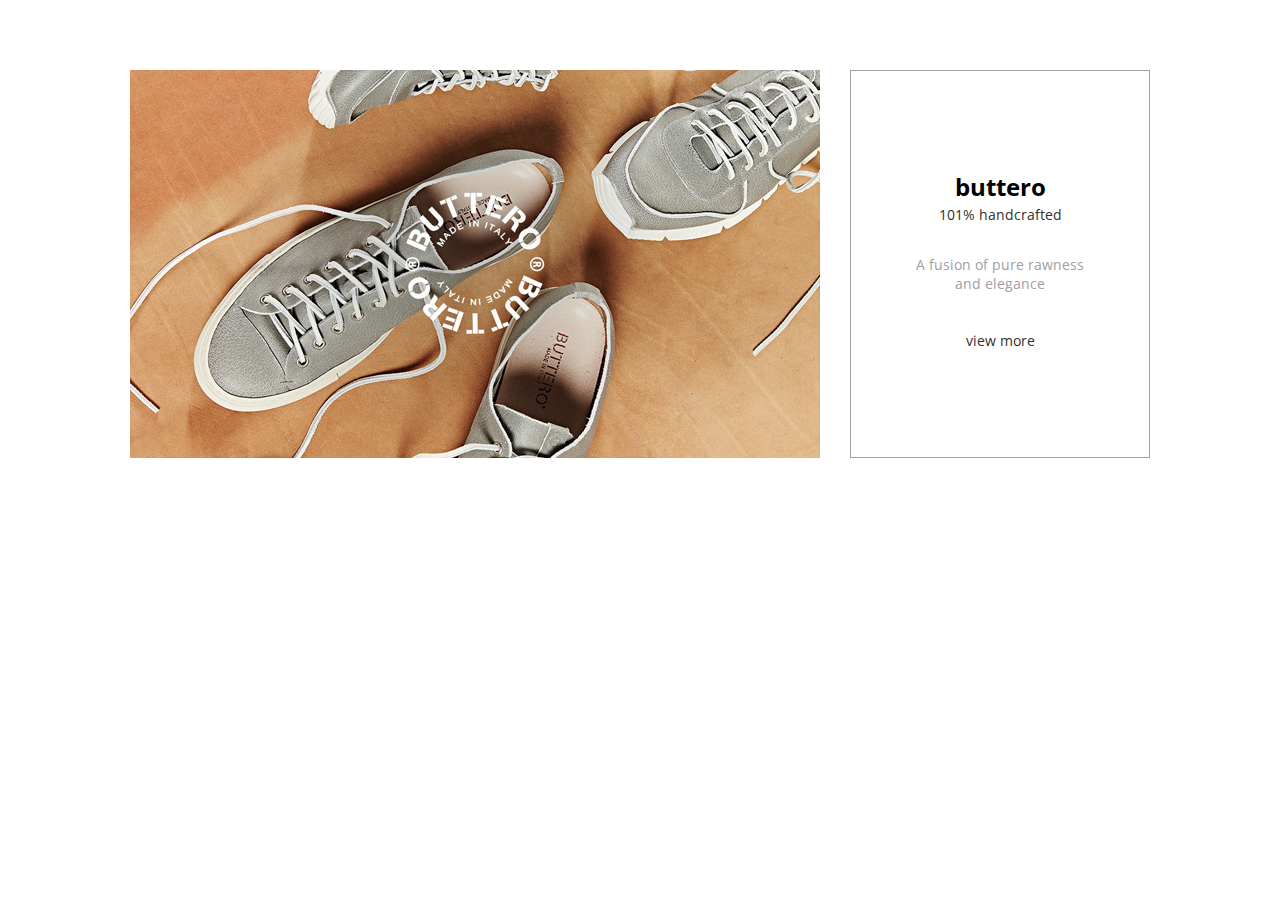
<file: hover/index.html>
<!DOCTYPE html>
<html lang="ko">
<head>
<title>W concept</title>
<meta charset="utf-8">
<meta name="viewport" content="width=device-width, initial-scale=1.0, maximum-scale=1">
<link rel="stylesheet" href="https://fonts.googleapis.com/css2?family=Open+Sans:wght@300;400;600;700;800&display=swap">
<link rel="stylesheet" href="https://fonts.googleapis.com/css2?family=Noto+Sans+KR:wght@100;300;400;500;600&display=swap">
<link rel="stylesheet" href="css/reset.css">
<link rel="stylesheet" href="css/style.css">
</head>

<body>
<div class="container">
	<section id="section1">
		<div class="content_top">
			<a href="" class="buttero_img"><img src="images/buttero.jpg" alt="buttero"></a>
			<a href="" class="buttero_txt">
				<div class="inner">
					<h4>buttero</h4>
					<span>101% handcrafted</span>
					<p>A fusion of pure rawness<br>and elegance</p>
					<span class="button">view more</span>
				</div>
			</a>
		</div>
	</section>
</div>
</body>
</html>
</file>
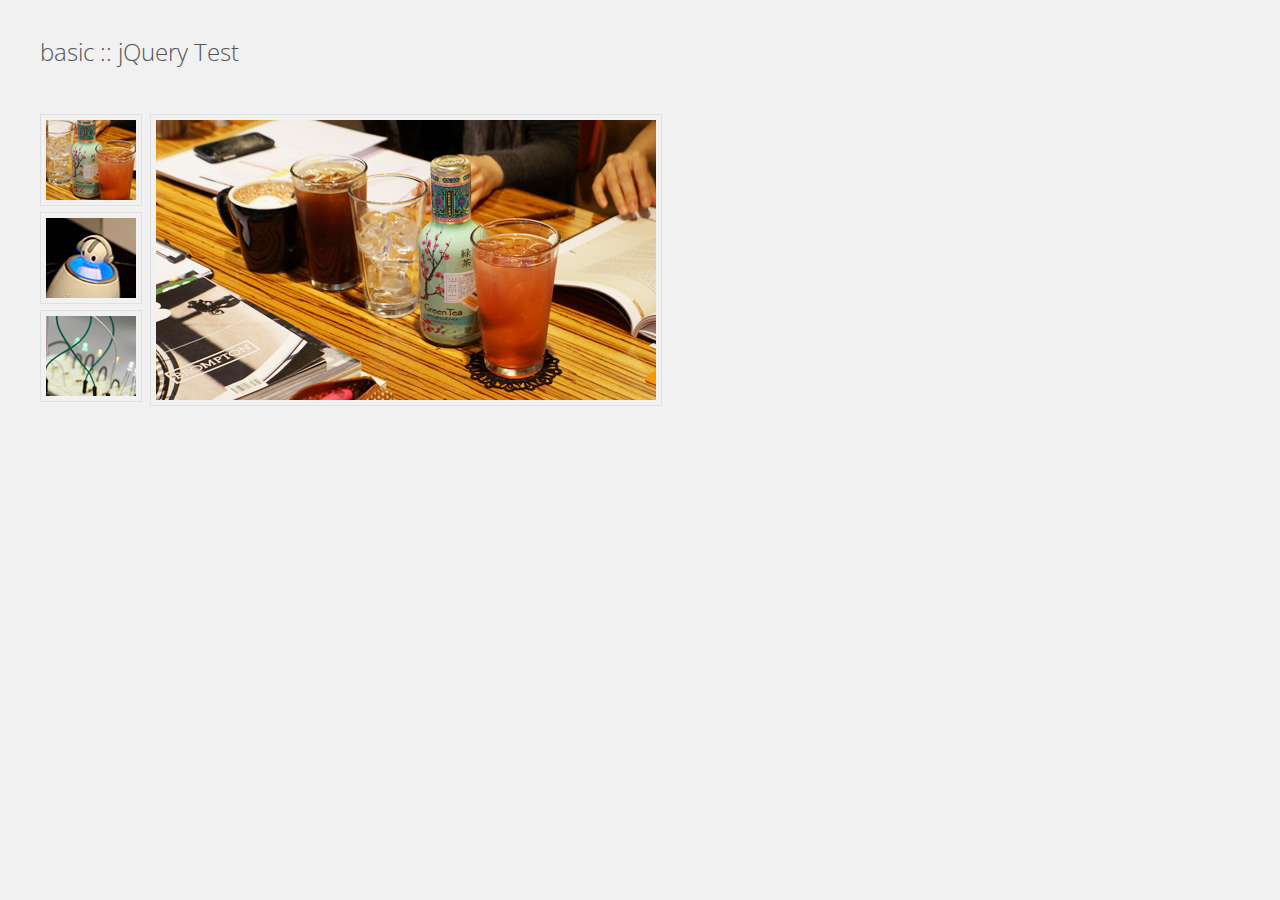
<file: image_enlarge/index.html>
<!DOCTYPE html>
<html lang="ko">
<head>
<title>basic :: jQuery Test</title>
<meta charset="utf-8">
<meta name="viewport" content="width=device-width, initial-scale=1.0, maximum-scale=1">
<link rel="stylesheet" href="https://fonts.googleapis.com/css2?family=Open+Sans:wght@300;400;500;700&display=swap">
<style>
body, h1, h2, h3, h4, h5, h6, p, ul, ol, table, dl, dd {
	margin: 0;
	padding: 0;
}
h1 {
	font-size: 16px;
}
a {
	text-decoration: none;
	color: #000;
}
ul, ol {
	list-style: none;
}
img {
	max-width: 100%;
	vertical-align: top;
	border: none;
}
body {
	margin: 20px;
	padding: 20px;
	font-family: "Open Sans", sans-serif;
	font-size: 1em;
	line-height: 1;
	background-color: #f1f1f1;
}
.title {
	margin: 0;
	padding: 0;
	font-size: 1.5em;
	font-weight: 300;
	color: #555;
}
.container {
	margin-top: 50px;
}
.thumbs {
	float: left;
	width: 100px;
}
.thumbs img {
	margin-bottom: 6px;
	padding: 5px;
	border: solid 1px #e0e0e0;
}
.thumbs img:hover {
	border-color: #8ac007;
}
#large_img {
	margin-left: 110px;
	padding: 5px;
	width: 500px;
	height: 280px;
	border: solid 1px #e0e0e0;
}
</style>
<script src="https://code.jquery.com/jquery-1.10.1.min.js"></script>
<script>
$(function(){
	let path;

	$(".thumbs a").click(function(e){
		e.preventDefault();

		path=$(this).attr("data-img");//pic1
		path="images/" + path +".jpg";

		$("#large_img img").attr({src: path});
	});
});
</script>
</head>

<body>
<h1 class="title">basic :: jQuery Test</h1>
<div class="container">
	<div class="thumbs">
		<a href="" data-img="pic1"><img src="images/th_pic1.jpg" alt="pic1"></a>
		<a href="" data-img="pic2"><img src="images/th_pic2.jpg" alt="pic2"></a>
		<a href="" data-img="pic3"><img src="images/th_pic3.jpg" alt="pic3"></a>
	</div>
	<div id="large_img"><img src="images/pic1.jpg" alt="large image"></div>
</div>
</body>
</html>
</file>
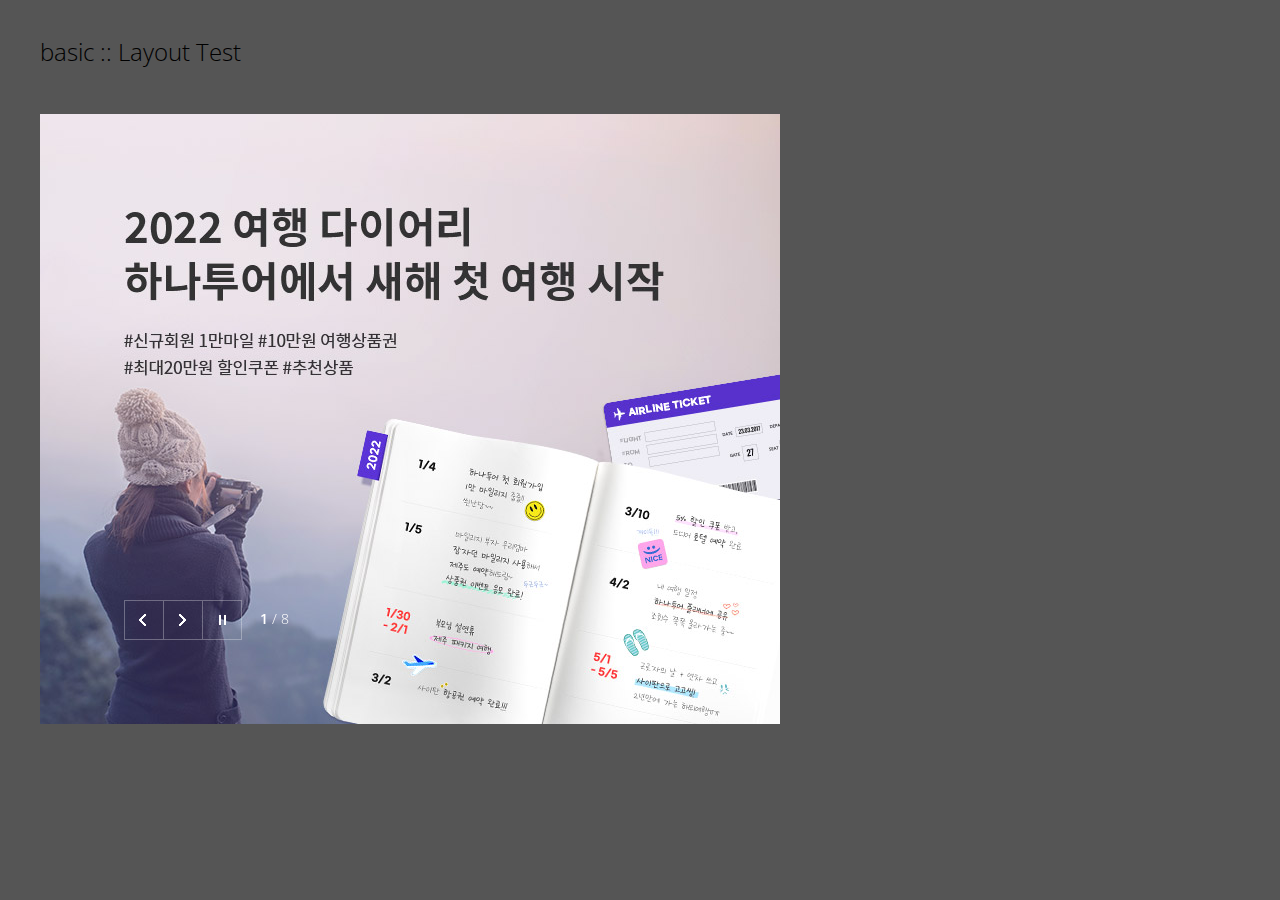
<file: slider/index.html>
﻿<!DOCTYPE html>
<html lang="ko">
<head>
<title>basic :: Layout Test</title>
<meta charset="utf-8">
<meta name="viewport" content="width=device-width, initial-scale=1.0, maximum-scale=1">
<link rel="stylesheet" href="https://fonts.googleapis.com/css2?family=Open+Sans:wght@300;400;500;700&display=swap">
<link rel="stylesheet" href="https://unpkg.com/swiper/swiper-bundle.min.css">
<style>
body, h1, h2, h3, h4, h5, h6, p, ul, ol, table, dl, dd {
	margin: 0;
	padding: 0;
}
h1 {
	font-size: 16px;
}
a {
	text-decoration: none;
	color: #000;
}
ul, ol {
	list-style: none;
}
img {
	max-width: 100%;
	vertical-align: top;
	border: none;
}
body {
	margin: 20px;
	padding: 20px;
	line-height: 1;
	font-family: "Open Sans", sans-serif;
	font-size: 1em;
	background-color: #555;
	color: #000;
}
.title {
	margin: 0;
	padding: 0;
	font-size: 1.5em;
	font-weight: 300;
}
.container {
	margin-top: 50px;
}

/* main slider */
.main_slider {
	position: relative;
	width: 740px;
	height: 610px;
	overflow: hidden;
}
.main_slider .swiper-container {
	width: 100%;
	height: 100%;
}
.main_slider .swiper-container .swiper-slide img {
	display: block;
	width: 100%;
	height: 100%;
	object-fit: cover;
}
.main_slider .controller {
	position: absolute;
	left: 84px;
	bottom: 84px;
	z-index: 100;
	font-size: 0;
}
.main_slider .controller a {
	display: inline-block;
	width: 38px;
	height: 38px;
	overflow: hidden;
	text-indent: -9999px;
	border: 1px solid rgba(255,255,255,.3);
	border-left: none;
}
.main_slider .controller a:first-child {
	border-left: 1px solid rgba(255,255,255,.3);
}
.main_slider .controller a.prev {
	background: url(images/btn_left_arrow.png) no-repeat;
}
.main_slider .controller a.next {
	background: url(images/btn_right_arrow.png) no-repeat;
}
#pause_play.pause {
	background: url(images/btn_pause.png) no-repeat 0 0;
}
#pause_play.play {
	background: url(images/btn_play.png) no-repeat 0 0;
}
.main_slider .account {
	position: absolute;
	left: 220px;
	bottom: 98px;
	z-index: 100;
	font-size: 0.875em;
	font-weight: 300;
	color: #fff;
	pointer-events: none;
}
.main_slider .account .current {
	font-weight: 600;
}
</style>
<script src="https://code.jquery.com/jquery-1.10.1.min.js"></script>
<script src="https://unpkg.com/swiper/swiper-bundle.min.js"></script>
<script>
$(function(){
	let mainCurrent, mainTotal;

	const mainSwiper=new Swiper(".mainSwiper", {
		loop: true,
		autoplay: {
			delay: 5000,
			disableOnInteraction: false
		},
		on: {
			init: function(){
				mainCurrent=this.realIndex+1;
				mainTotal=this.slides.length;
				$(".main_slider .account .current").text(mainCurrent);
				$(".main_slider .account .total").text(mainTotal);
			},
			slideChange: function(){
				mainCurrent=this.realIndex+1;
				$(".main_slider .account .current").text(mainCurrent);
			}
		}
	});

	$(".main_slider .prev").click(function(e){
		e.preventDefault();
		mainSwiper.slidePrev();
	});
	$(".main_slider .next").click(function(e){
		e.preventDefault();
		mainSwiper.slideNext();
	});
	$("#pause_play").click(function(e){
		e.preventDefault();
		if($(this).hasClass("play")){
			$(this).removeAttr("class");
			$(this).addClass("pause");
			$(this).text("pause");
			mainSwiper.autoplay.start();
		}
		else{
			$(this).removeAttr("class");
			$(this).addClass("play");
			$(this).text("play");
			mainSwiper.autoplay.stop();
		}
	});
});
</script>
</head>

<body>
<h1 class="title">basic :: Layout Test</h1>
<div class="container">
	<div class="main_slider">
		<div class="swiper-container mainSwiper">
			<div class="swiper-wrapper">
				<div class="swiper-slide"><img src="images/slider1.jpg" alt="slider1"></div>
				<div class="swiper-slide"><img src="images/slider2.jpg" alt="slider2"></div>
				<div class="swiper-slide"><img src="images/slider3.jpg" alt="slider3"></div>
				<div class="swiper-slide"><img src="images/slider4.jpg" alt="slider4"></div>
				<div class="swiper-slide"><img src="images/slider5.jpg" alt="slider5"></div>
				<div class="swiper-slide"><img src="images/slider6.jpg" alt="slider6"></div>
				<div class="swiper-slide"><img src="images/slider7.jpg" alt="slider7"></div>
				<div class="swiper-slide"><img src="images/slider8.jpg" alt="slider8"></div>
			</div>
		</div>
		<div class="controller">
			<a href="" class="prev">previous</a>
			<a href="" class="next">next</a>
			<a href="" id="pause_play" class="pause">pause</a>
		</div>
		<div class="account">
			<span class="current">current</span> / <span class="total">total</span>
		</div>
	</div>
</div>
</body>
</html>
</file>
<file: hover/css/style.css>
﻿@charset "utf-8";

body {
	font-family: "Open Sans", "Noto Sans KR", sans-serif;
	font-size: 1em;
}

/* #section1 */
section {
	margin: 0 auto;
	width: 1020px;
}
#section1 {
	padding: 70px 0 30px;
}
#section1 .content_top {
	display: flex;
	justify-content: space-between;
}
#section1 .content_top .buttero_img {
	width: 690px;
	overflow: hidden;
}
#section1 .content_top .buttero_img img {
	display: block;
	width: 100%;
	height: 100%;
	object-fit: cover;
	transform: scale(1);
	transition: transform 0.3s;
}
#section1 .content_top .buttero_img:hover img,
#section1 .content_top .buttero_img:focus img {
	transform: scale(1.1);
}
#section1 .content_top .buttero_txt {
	display: flex;
	justify-content: center;
	align-items: center;
	width: 300px;
	text-align: center;
	border: 1px solid #a0a0a0;
	box-sizing: border-box;
}
#section1 .content_top .buttero_txt .inner h4 {
	font-size: 1.5em;
}
#section1 .content_top .buttero_txt .inner span {
	padding-top: 5px;
	font-size: 0.875em;
	color: #302f2f;
}
#section1 .content_top .buttero_txt .inner p {
	padding: 30px 0;
	font-size: 0.875em;
	color: #a0a0a0;
}
#section1 .content_top .buttero_txt .inner .button {
	display: inline-block;
	padding-top: 0;
	width: 120px;
	line-height: 35px;
	background-color: #fff;
	transition: background-color 0.3s, color 0.3s;
}
#section1 .content_top .buttero_txt:hover .inner p,
#section1 .content_top .buttero_txt:focus .inner p {
	text-decoration: underline;
}
#section1 .content_top .buttero_txt:hover .inner .button,
#section1 .content_top .buttero_txt:focus .inner .button {
	background-color: #b5252e;
	color: #fff;
}
</file>
